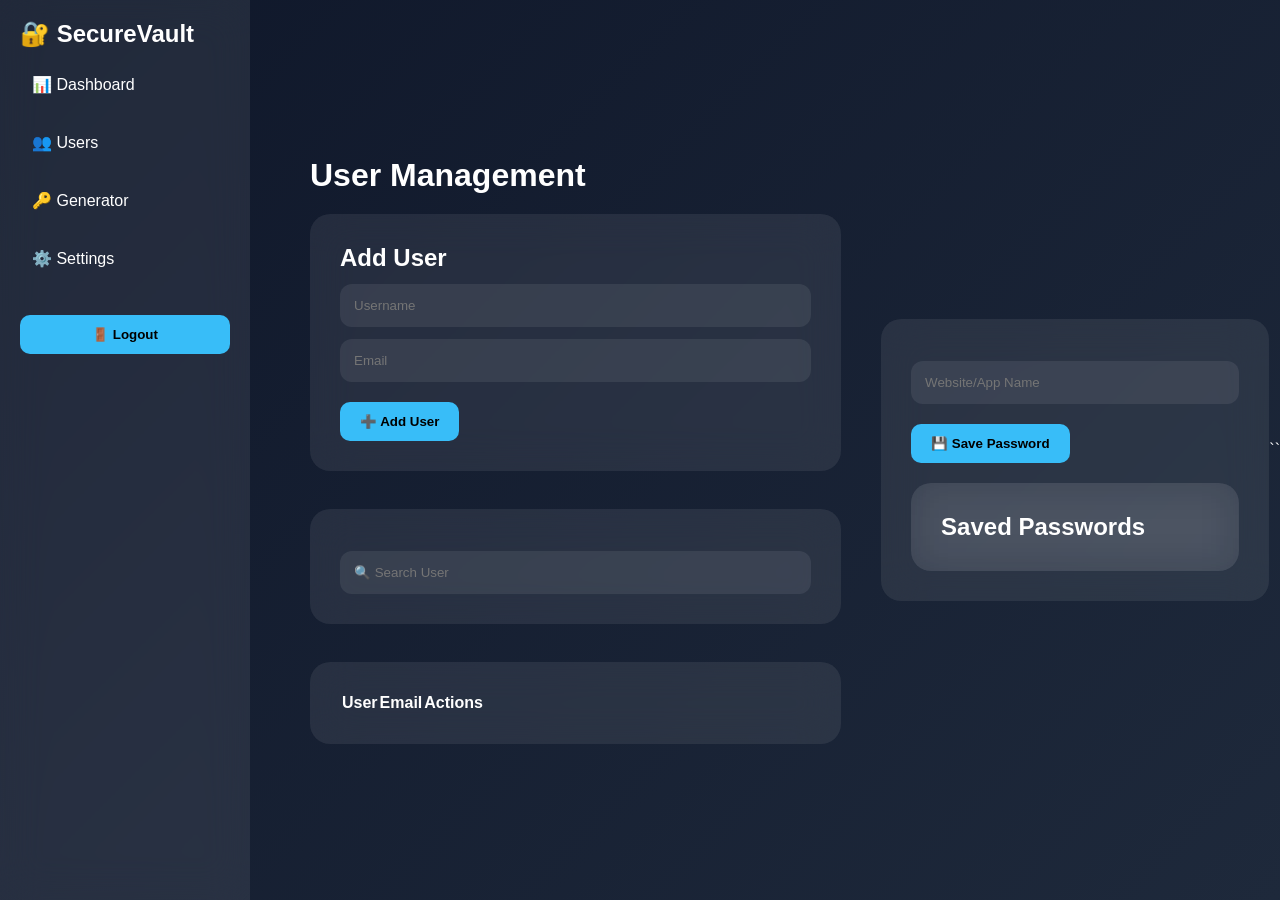
<file: index.html>
<!DOCTYPE html>
<html lang="en">

<head>
<meta charset="UTF-8">
<meta name="viewport" content="width=device-width, initial-scale=1.0">

<title>SecureVault - Users</title>

<link rel="stylesheet" href="style.css">

</head>

<body>

<div class="sidebar">

    <h2>🔐 SecureVault</h2>

    <a href="dashboard.html">📊 Dashboard</a>
    <a href="users.html">👥 Users</a>
    <a href="generator.html">🔑 Generator</a>
    <a href="settings.html">⚙️ Settings</a>

    <button onclick="logout()">
        🚪 Logout
    </button>

</div>

<div class="main">

    <h1>User Management</h1>

    <div class="card">

        <h2>Add User</h2>

        <input
            type="text"
            id="username"
            placeholder="Username"
        >

        <input
            type="email"
            id="email"
            placeholder="Email"
        >

        <button onclick="addUser()">
            ➕ Add User
        </button>

    </div>

    <br>

    <div class="card">

        <input
            type="text"
            id="search"
            placeholder="🔍 Search User"
            onkeyup="renderUsers()"
        >

    </div>

    <br>

    <div class="card">

        <table id="userTable">

            <thead>

                <tr>
                    <th>User</th>
                    <th>Email</th>
                    <th>Actions</th>
                </tr>

            </thead>

            <tbody>

            </tbody>

        </table>

    </div>

</div>

<!-- COMMAND PALETTE -->

<div id="commandPalette" class="command-palette">

    <div class="palette-box">

        <input
            type="text"
            placeholder="Search Commands..."
        >

        <button onclick="navigatePage('dashboard.html')">
            📊 Dashboard
        </button>

        <button onclick="navigatePage('users.html')">
            👥 Users
        </button>

        <button onclick="navigatePage('generator.html')">
            🔑 Generator
        </button>

        <button onclick="navigatePage('settings.html')">
            ⚙️ Settings
        </button>

        <button onclick="logout()">
            🚪 Logout
        </button>

        <button onclick="closePalette()">
            ❌ Close
        </button>

    </div>

</div>

<script src="app.js"></script>
<div class="card">

<input
type="text"
id="website"
placeholder="Website/App Name"
>

<button onclick="savePassword()">
💾 Save Password
</button>
<div class="card">

<h2>Saved Passwords</h2>

<div id="passwordList">

</div>

</div>
</div>
</body>
</html>
``
</file>
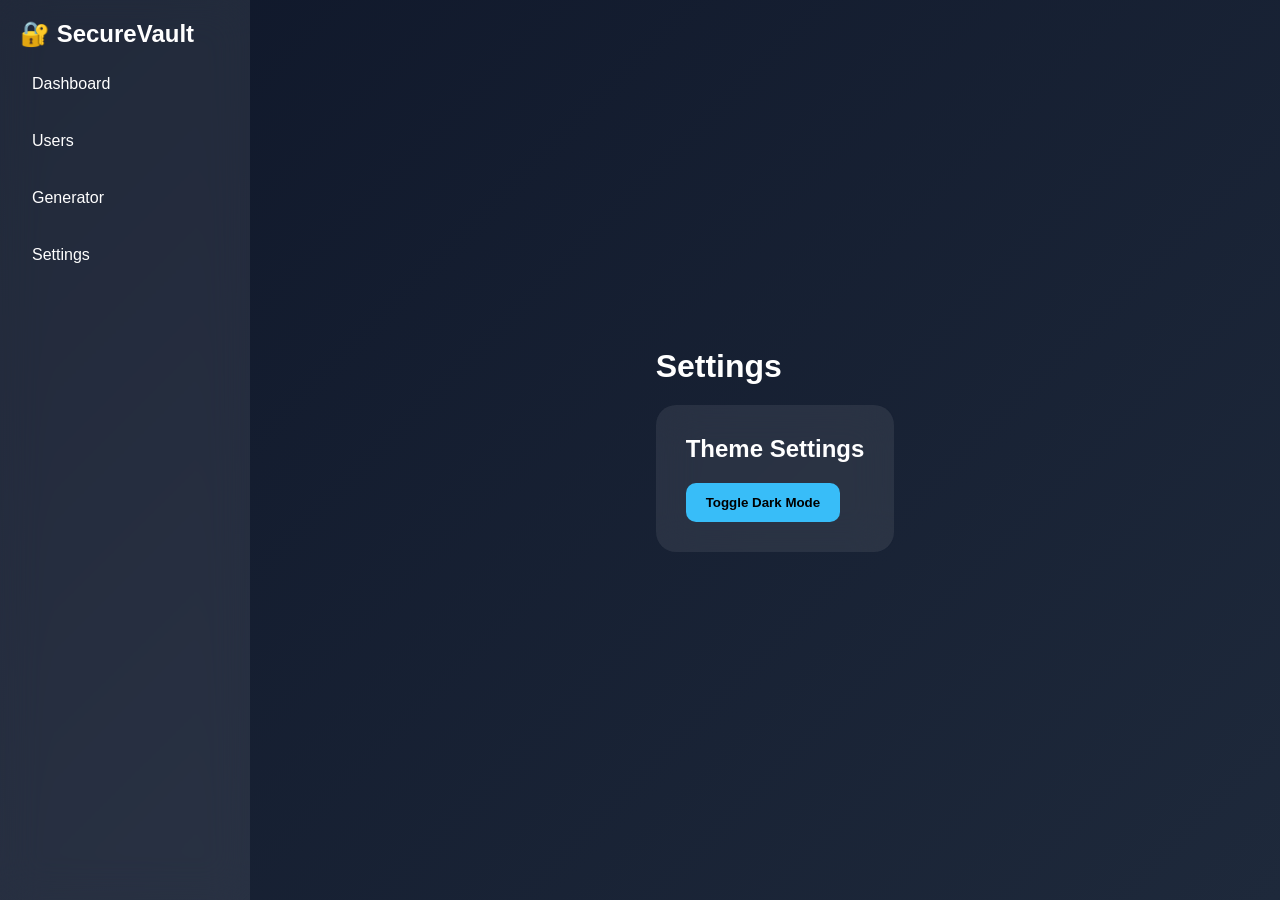
<file:  settings.html>
<!DOCTYPE html>
<html>
<head>
    <title>Settings</title>
    <link rel="stylesheet" href="style.css">
</head>
<body>

<div class="sidebar">
    <h2>🔐 SecureVault</h2>

    <a href="dashboard.html">Dashboard</a>
    <a href="users.html">Users</a>
    <a href="generator.html">Generator</a>
    <a href="settings.html">Settings</a>
</div>

<div class="main">
    <h1>Settings</h1>

    <div class="card">
        <h2>Theme Settings</h2>

        <button onclick="toggleTheme()">
            Toggle Dark Mode
        </button>
    </div>
</div>

<script src="app.js"></script>

</body>
</html>
</file>
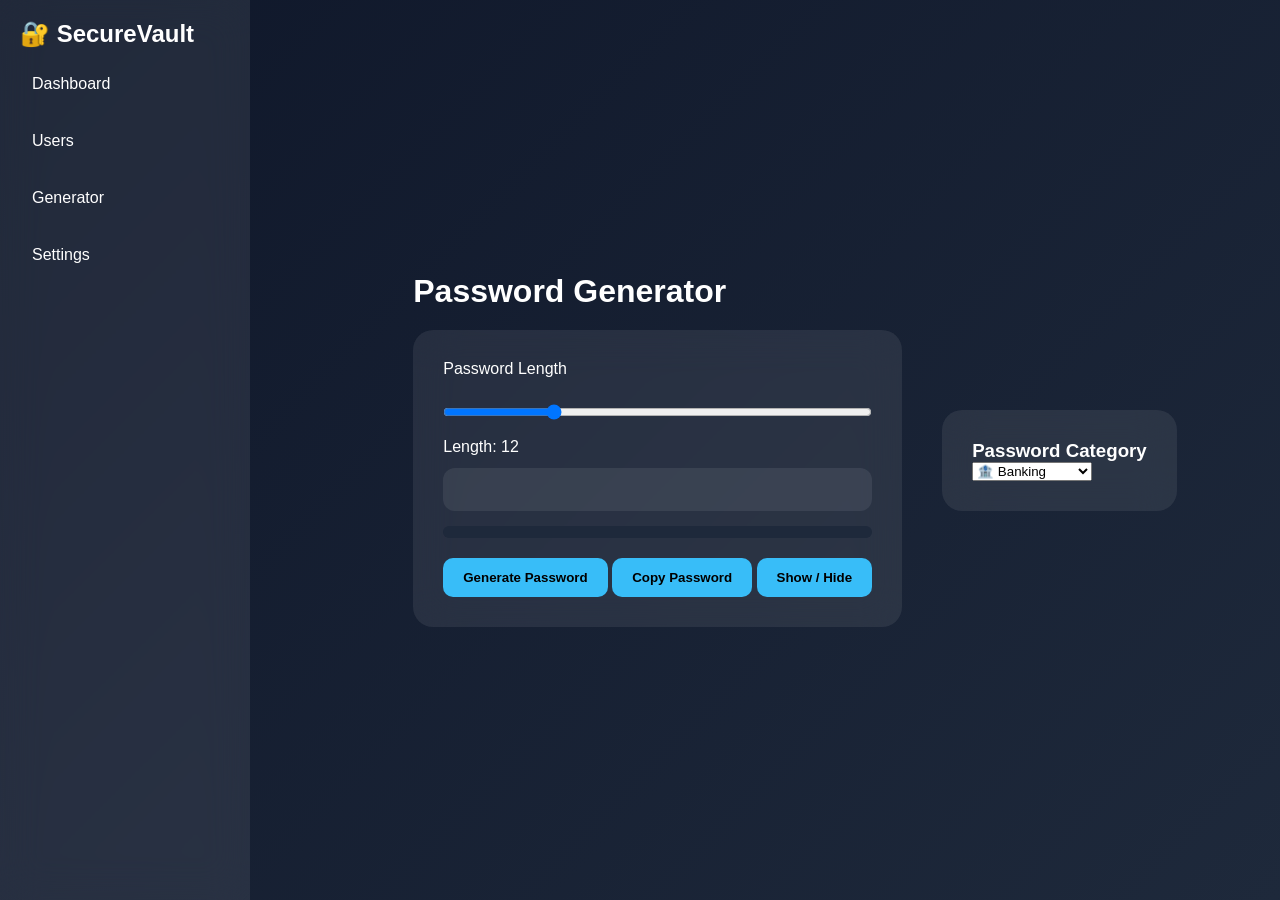
<file: generator.html>
<!DOCTYPE html>
<html lang="en">

<head>
<meta charset="UTF-8">
<meta name="viewport"
content="width=device-width, initial-scale=1.0">

<title>Password Generator</title>

<link rel="stylesheet"
href="style.css">

</head>

<body>

<div class="sidebar">

<h2>🔐 SecureVault</h2>

<a href="dashboard.html">Dashboard</a>
<a href="users.html">Users</a>
<a href="generator.html">Generator</a>
<a href="settings.html">Settings</a>

</div>

<div class="main">

<h1>Password Generator</h1>

<div class="card">

<label>Password Length</label>

<input
type="range"
id="length"
min="6"
max="32"
value="12"
oninput="updateLength()"
/>

<p>
Length:
<span id="lengthValue">
12
</span>
</p>

<input
type="text"
id="password"
readonly
/>

<div class="strength">

<div id="strengthBar">

</div>

</div>

<button onclick="generatePassword()">

Generate Password

</button>

<button onclick="copyPassword()">

Copy Password

</button>

<button onclick="togglePassword()">

Show / Hide

</button>

</div>

</div>

<script src="app.js"></script>
 <div class="card">

<h3>Password Category</h3>

<select id="category">

<option value="Banking">
🏦 Banking
</option>

<option value="Email">
📧 Email
</option>

<option value="Gaming">
🎮 Gaming
</option>

<option value="College">
🎓 College
</option>

<option value="Work">
💼 Work
</option>

<option value="Social Media">
🌐 Social Media
</option>

</select>

</div>
</body>

</html>
</file>
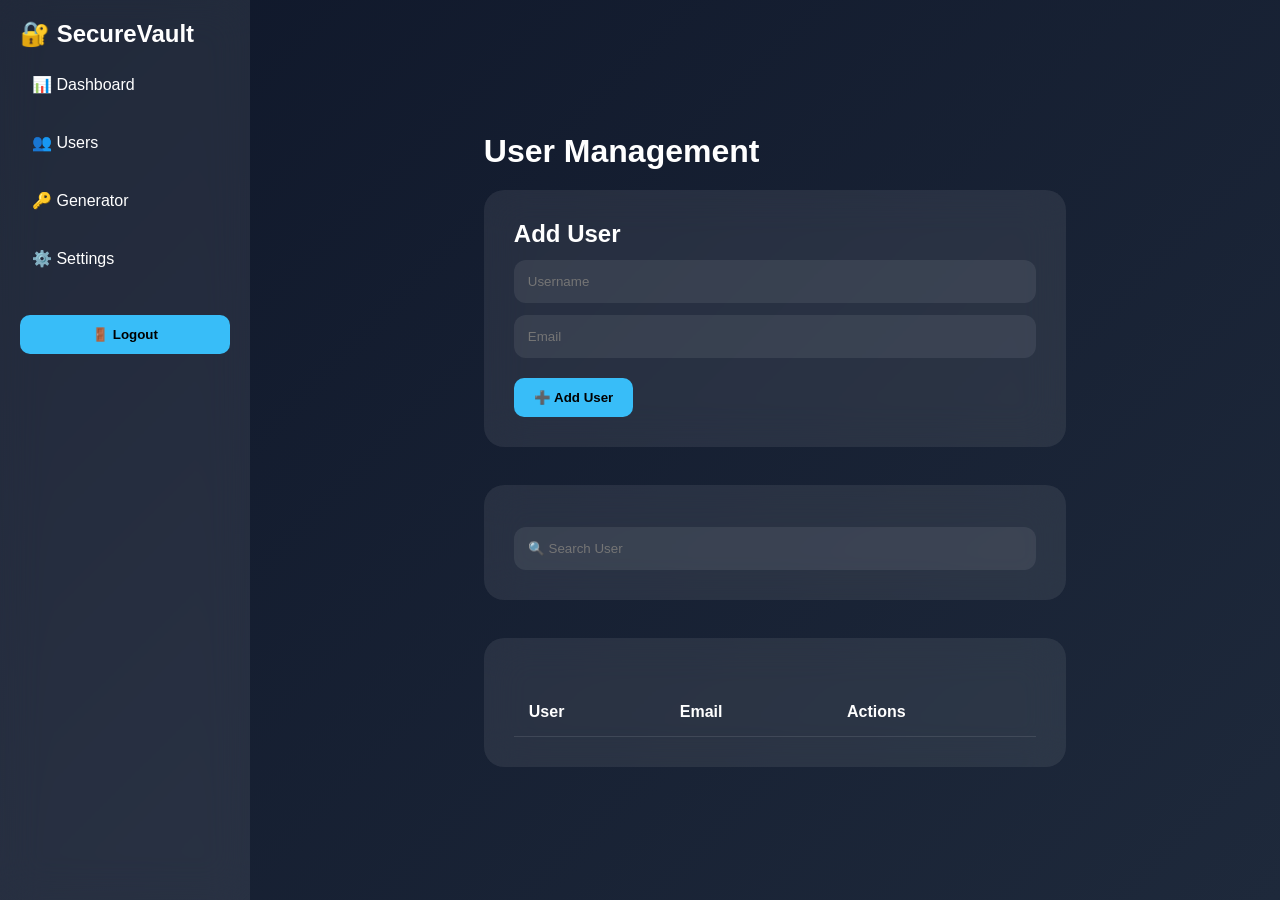
<file: users.html>
<!DOCTYPE html>
<html lang="en">

<head>
<meta charset="UTF-8">
<meta name="viewport" content="width=device-width, initial-scale=1.0">

<title>SecureVault - Users</title>

<link rel="stylesheet" href="style.css">

<style>

.avatar{
    width:40px;
    height:40px;

    border-radius:50%;

    background:#38bdf8;

    color:black;

    display:inline-flex;

    justify-content:center;
    align-items:center;

    font-weight:bold;

    margin-right:10px;
}

table{
    width:100%;
    border-collapse:collapse;
    margin-top:20px;
}

th,td{
    padding:15px;
    text-align:left;
}

tr{
    border-bottom:1px solid rgba(255,255,255,.1);
}

.actions button{
    margin-right:8px;
}

</style>

</head>

<body>

<div class="sidebar">

<h2>🔐 SecureVault</h2>

<a href="dashboard.html">
📊 Dashboard
</a>

<a href="users.html">
👥 Users
</a>

<a href="generator.html">
🔑 Generator
</a>

<a href="settings.html">
⚙️ Settings
</a>

<button onclick="logout()">
🚪 Logout
</button>

</div>

<div class="main">

<h1>User Management</h1>

<div class="card">

<h2>Add User</h2>

<input
type="text"
id="username"
placeholder="Username"
/>

<input
type="email"
id="email"
placeholder="Email"
/>

<button onclick="addUser()">
➕ Add User
</button>

</div>

<br>

<div class="card">

<input
type="text"
id="search"
placeholder="🔍 Search User"
onkeyup="renderUsers()"
/>

</div>

<br>

<div class="card">

<table id="userTable">

<thead>

<tr>

<th>User</th>
<th>Email</th>
<th>Actions</th>

</tr>

</thead>

<tbody>

</tbody>

</table>

</div>

</div>

<script src="app.js"></script>

<script>

// EDIT USER

function editUser(id){

let users =
JSON.parse(
localStorage.getItem("users")
) || [];

const user =
users.find(
u => u.id === id
);

if(!user) return;

const newUsername =
prompt(
"Edit Username",
user.username
);

const newEmail =
prompt(
"Edit Email",
user.email
);

if(
newUsername &&
newEmail
){

user.username =
newUsername;

user.email =
newEmail;

localStorage.setItem(
"users",
JSON.stringify(users)
);

renderUsers();

}

}

// OVERRIDE TABLE RENDER

function renderUsers(){

let users =
JSON.parse(
localStorage.getItem("users")
) || [];

const tbody =
document.querySelector(
"#userTable tbody"
);

if(!tbody) return;

const search =
document
.getElementById(
"search"
)
.value
.toLowerCase();

tbody.innerHTML = "";

users
.filter(user =>
user.username
.toLowerCase()
.includes(search)
)
.forEach(user => {

tbody.innerHTML += `

<tr>

<td>

<div class="avatar">

${user.username
.charAt(0)
.toUpperCase()}

</div>

${user.username}

</td>

<td>

${user.email}

</td>

<td class="actions">

<button
onclick="editUser(${user.id})"
>

✏️ Edit

</button>

<button
onclick="deleteUser(${user.id})"
>

🗑 Delete

</button>

</td>

</tr>

`;

});

}

document.addEventListener(
"DOMContentLoaded",
renderUsers
);

</script>

</body>

</html>
</file>
<file: style.css>
*{
margin:0;
padding:0;
box-sizing:border-box;
font-family:Arial,sans-serif;
}
input{
width:100%;
padding:14px;
margin-top:12px;
border:none;
border-radius:12px;
background:rgba(255,255,255,.08);
color:white;
}
.sidebar{
position:fixed;
left:0;
top:0;
width:250px;
height:100vh;

background:rgba(255,255,255,.08);

backdrop-filter:blur(20px);

padding:20px;

display:flex;
flex-direction:column;

gap:15px;
}

.sidebar a{
text-decoration:none;
color:white;

padding:12px;

border-radius:12px;
}

.sidebar a:hover{
background:rgba(255,255,255,.08);
}

.main{
margin-left:270px;
padding:40px;
}

.cards{
display:grid;

grid-template-columns:
repeat(auto-fit,minmax(220px,1fr));

gap:20px;

margin-top:20px;
}

.card{
background:rgba(255,255,255,.08);

backdrop-filter:blur(20px);

padding:20px;

border-radius:20px;
}

.analytics{
margin-top:20px;
}

.bar-container{
width:100%;
height:30px;

background:#1e293b;

border-radius:20px;

overflow:hidden;
}

.bar{
height:100%;
width:70%;

background:#38bdf8;
}

.menu-btn{
display:none;
}

@media(max-width:768px){

.sidebar{
left:-260px;
transition:.3s;
}

.sidebar.active{
left:0;
}

.main{
margin-left:0;
padding:20px;
}
table{
width:100%;
margin-top:20px;
border-collapse:collapse;
}

th,td{
padding:15px;
text-align:left;
}

tr{
border-bottom:1px solid rgba(255,255,255,.1);
}

input{
width:100%;
padding:14px;
margin-top:10px;

border:none;
outline:none;

border-radius:12px;

background:rgba(255,255,255,.08);

color:white;
}

th{
color:#38bdf8;
}
.menu-btn{
display:block;

position:fixed;

top:15px;
left:15px;

z-index:999;
}
}
button{
margin-top:15px;
padding:12px 18px;
border:none;
border-radius:12px;
cursor:pointer;
font-weight:bold;
background:#38bdf8;
}
body{
min-height:100vh;
display:flex;
justify-content:center;
align-items:center;
background:linear-gradient(
135deg,
#0f172a,
#1e293b
);
color:white;
}

.container{
width:90%;
max-width:700px;
}

.card{
margin-top:20px;
padding:30px;
border-radius:20px;
background:rgba(255,255,255,0.08);
backdrop-filter:blur(20px);
}

button{
margin-top:20px;
padding:12px 20px;
border:none;
border-radius:10px;
cursor:pointer;
font-weight:bold;
}.strength{

width:100%;

height:12px;

background:#1e293b;

margin-top:15px;

border-radius:20px;

overflow:hidden;
}

#strengthBar{

height:100%;

width:0%;

transition:.3s;
}

.weak{
background:red;
}

.medium{
background:orange;
}

.strong{
background:limegreen;
}.light-mode{

background:#f4f4f4;

color:black;
}

.light-mode .card{

background:white;

color:black;
}.toast{

position:fixed;

right:20px;
top:20px;

padding:15px;

background:#38bdf8;

border-radius:10px;

z-index:9999;
}.avatar{

width:40px;
height:40px;

border-radius:50%;

background:#38bdf8;

display:inline-flex;

justify-content:center;
align-items:center;

font-weight:bold;

color:black;

margin-right:10px;

}.sidebar{

transition:.3s ease;
}/* ==========================
   COMMAND PALETTE
========================== */

.command-palette{
    display:none;

    position:fixed;

    top:0;
    left:0;

    width:100%;
    height:100%;

    background:rgba(0,0,0,.7);

    justify-content:center;
    align-items:center;

    z-index:9999;

    backdrop-filter:blur(10px);
}

.palette-box{

    width:90%;
    max-width:500px;

    background:rgba(255,255,255,.08);

    backdrop-filter:blur(20px);

    border:1px solid rgba(255,255,255,.1);

    border-radius:20px;

    padding:25px;

    display:flex;
    flex-direction:column;

    gap:12px;

    animation:fadeIn .25s ease;
}

.palette-box input{

    width:100%;

    padding:15px;

    border:none;

    outline:none;

    border-radius:12px;

    background:rgba(255,255,255,.08);

    color:white;

    font-size:16px;
}

.palette-box button{

    padding:14px;

    border:none;

    border-radius:12px;

    cursor:pointer;

    background:rgba(255,255,255,.08);

    color:white;

    text-align:left;

    transition:.2s;
}

.palette-box button:hover{

    transform:translateX(5px);

    background:rgba(255,255,255,.15);
}

/* ==========================
   AVATAR
========================== */

.avatar{

    width:40px;
    height:40px;

    border-radius:50%;

    background:#38bdf8;

    color:black;

    display:inline-flex;

    justify-content:center;
    align-items:center;

    font-weight:bold;

    margin-right:10px;
}

/* ==========================
   LIGHT MODE
========================== */

.light-mode{

    background:#f4f4f4;

    color:black;
}

.light-mode .card{

    background:white;

    color:black;
}

.light-mode .palette-box{

    background:white;

    color:black;
}

.light-mode .palette-box input{

    color:black;
}

.light-mode .palette-box button{

    color:black;
}

/* ==========================
   TOAST
========================== */

.toast{

    position:fixed;

    top:20px;
    right:20px;

    padding:15px 20px;

    border-radius:12px;

    background:#38bdf8;

    color:black;

    font-weight:bold;

    z-index:99999;

    animation:fadeIn .3s ease;
}

/* ==========================
   ANIMATIONS
========================== */

@keyframes fadeIn{

    from{
        opacity:0;
        transform:scale(.95);
    }

    to{
        opacity:1;
        transform:scale(1);
    }
}.password-card{

padding:15px;

margin-bottom:15px;

border-radius:15px;

background:rgba(
255,
255,
255,
0.05
);

backdrop-filter:
blur(10px);
}

.password-card h3{

margin:0 0 10px;
}

.password-card code{

display:block;

margin-top:10px;

word-break:break-all;

color:#38bdf8;
}
</file>
